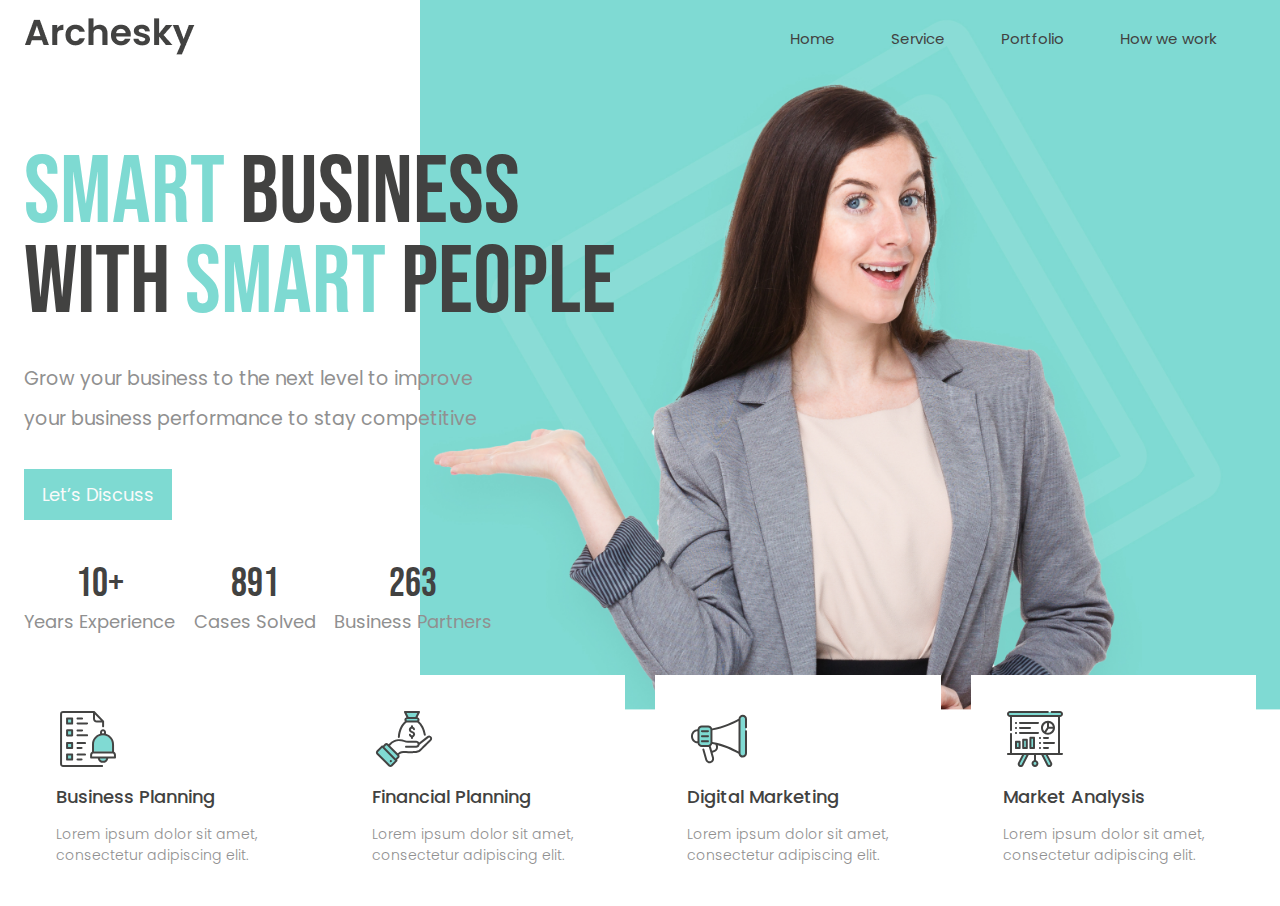
<file: 02_proyectos/Header Business Agency/code/index.html>
<!doctype html>
<html class="no-js" lang="">

<head>
  <meta charset="utf-8">
  <meta name="viewport" content="width=device-width, initial-scale=1">
  <title>CSS Proyectos 02 - Header Business Agency</title>
  <link rel="stylesheet" href="css/style.css">
  <meta name="description" content="">

  <meta property="og:title" content="">
  <meta property="og:type" content="">
  <meta property="og:url" content="">
  <meta property="og:image" content="">

  <link rel="icon" href="/favicon.ico" sizes="any">
  <link rel="icon" href="/icon.svg" type="image/svg+xml">
  <link rel="apple-touch-icon" href="icon.png">

  <link rel="manifest" href="site.webmanifest">
  <meta name="theme-color" content="#fafafa">
</head>

<body>

  <div class="page">

    <header>
      <figure class="logo">
        <img src="img/logo_archesky.png" alt="logotipo" srcset="img/logo_archesky@2x.png 2x">
        <figcaption>Logotipo de Archestry</figcaption>
      </figure>
      <nav>
        <ul>
          <li><a href="#">Home</a></li>
          <li><a href="#">Service</a></li>
          <li><a href="#">Portfolio</a></li>
          <li><a href="#">How we work</a></li>
        </ul>
      </nav>
    </header>

    <section class="hero">
      <div class="hero_content">
        <h1><span class="green">smart</span> business with <span class="green">smart</span> people</h1>
        <p>Grow your business to the next level to improve your business performance to stay competitive</p>
        <a href="#">Let’s Discuss</a>
      </div>
      <section class="numbers">
        <div>
          <span class="number">10+</span> Years Experience
        </div>
        <div>
          <span class="number">891</span> Cases Solved
        </div>
        <div>
          <span class="number">263</span> Business Partners
        </div>
      </section>
    </section>

    <section class="categories">
      <article>
        <img src="img/checklist.svg" alt="">
        <h3>Business Planning</h3>
        <p>Lorem ipsum dolor sit amet, consectetur adipiscing elit.</p>
      </article>
      <article>
        <img src="img/money_bag.svg" alt="">
        <h3>Financial Planning</h3>
        <p>Lorem ipsum dolor sit amet, consectetur adipiscing elit.</p>
      </article>
      <article>
        <img src="img/announcement.svg" alt="">
        <h3>Digital Marketing</h3>
        <p>Lorem ipsum dolor sit amet, consectetur adipiscing elit.</p>
      </article>
      <article>
        <img src="img/business_presentation.svg" alt="">
        <h3>Market Analysis</h3>
        <p>Lorem ipsum dolor sit amet, consectetur adipiscing elit.</p>
      </article>
    </section>
  </div>

</body>

</html>
</file>
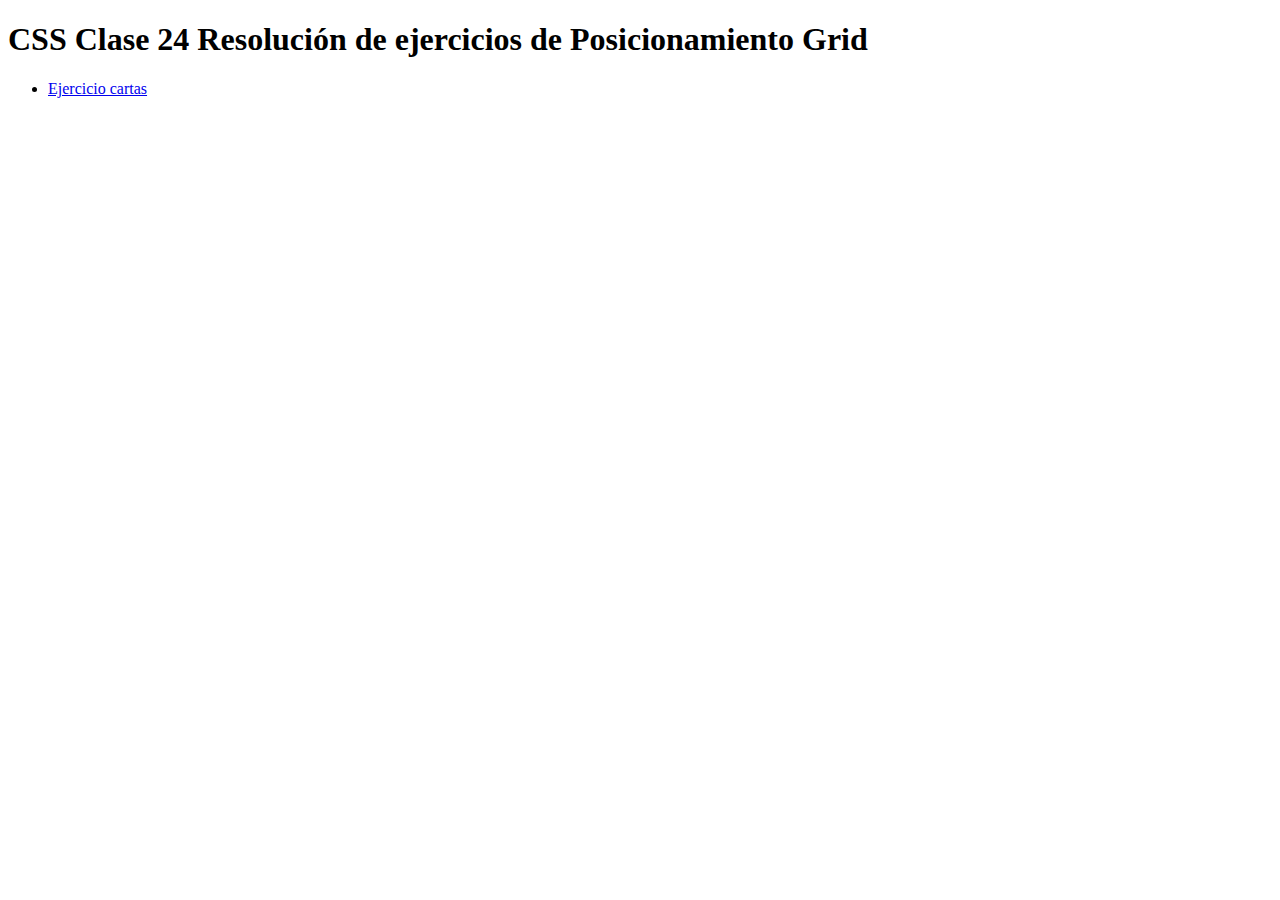
<file: 01_clases/Clase 24 - Posicionamiento Grid Parte 2/code/recursos/index.html>
<!doctype html>
<html class="no-js" lang="">

<head>
  <meta charset="utf-8">
  <title>CSS Clase 24 Resolución de ejercicios de Posicionamiento Grid</title>
  <meta name="description" content="">
  <meta name="viewport" content="width=device-width, initial-scale=1">

  <link rel="icon" href="favicon.ico" sizes="any">
  <link rel="icon" href="icon.svg" type="image/svg+xml">
  <link rel="apple-touch-icon" href="icon.png">

  <link rel="stylesheet" href="css/estilos.css" media="screen">

  <link rel="manifest" href="site.webmanifest">
  <meta name="theme-color" content="#fafafa">
</head>

<body>

  <section>
    <h1>CSS Clase 24 Resolución de ejercicios de Posicionamiento Grid</h1>
    <nav>
      <ul>
        <li><a href="ejercicio_cartas.html">Ejercicio cartas</a></li>
      </ul>
    </nav>
  </section>

  <main>

  </main>


  <footer>

  </footer>
</body>

</html>
</file>
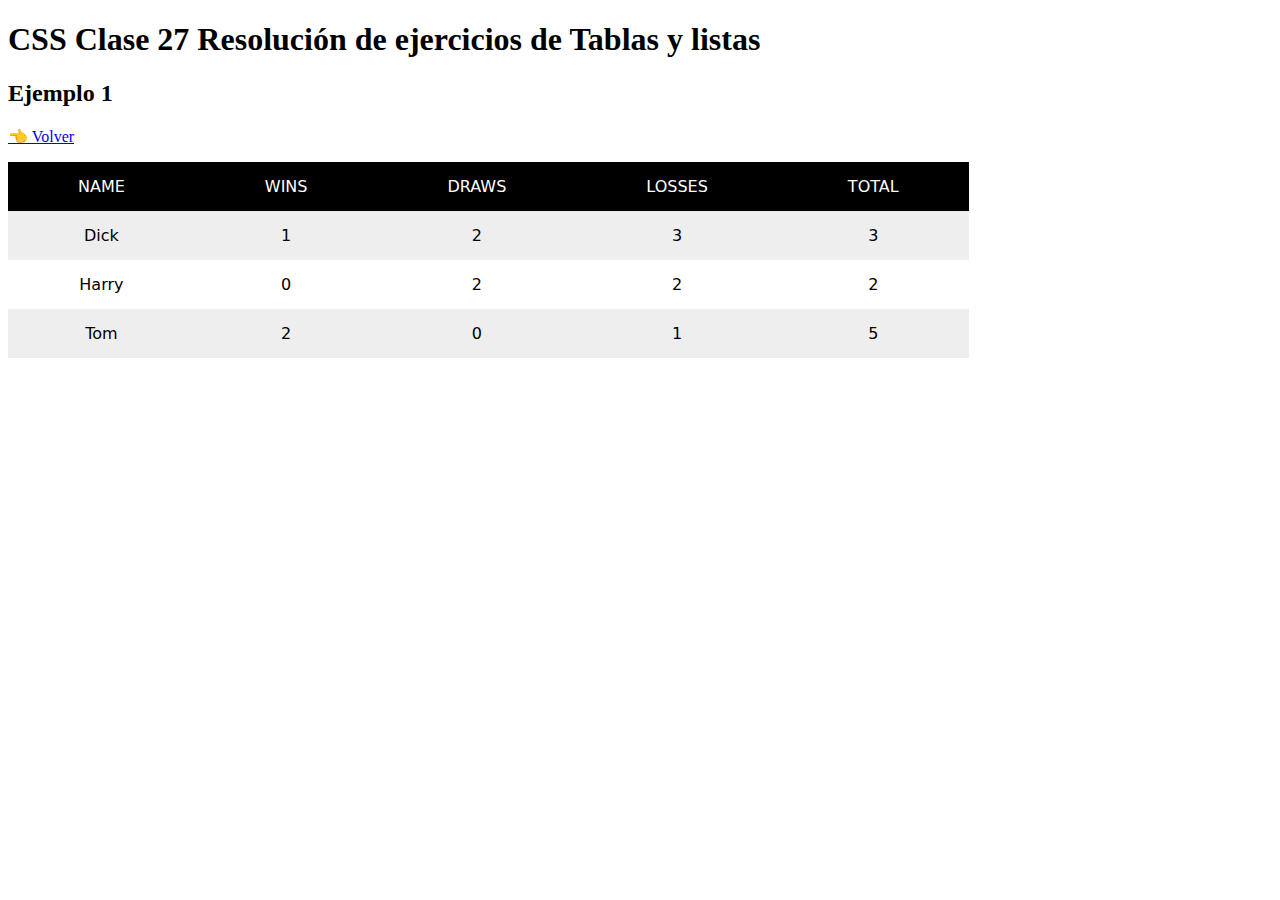
<file: 01_clases/Clase 27a - Resolución de tablas con estilo/code/ejemplo1.html>
<!doctype html>
<html class="no-js" lang="">

<head>
  <meta charset="utf-8">
  <title>CSS Clase 27 Resolución de ejercicios de Tablas y listas</title>
  <meta name="description" content="">
  <meta name="viewport" content="width=device-width, initial-scale=1">

  <link rel="icon" href="favicon.ico" sizes="any">
  <link rel="icon" href="icon.svg" type="image/svg+xml">
  <link rel="apple-touch-icon" href="icon.png">

  <link rel="stylesheet" href="css/style.css" media="screen">

  <link rel="manifest" href="site.webmanifest">
  <meta name="theme-color" content="#fafafa">
</head>

<body>

  <header>
    <h1>CSS Clase 27 Resolución de ejercicios de Tablas y listas</h1>
    <h2>Ejemplo 1</h2>
    <p><a href="index.html">👈 Volver</a></p>
  </header>

  <main>

    <table class="example1">
      <thead>
        <tr>
          <th>NAME</th>
          <th>WINS</th>
          <th>DRAWS</th>
          <th>LOSSES</th>
          <th>TOTAL</th>
        </tr>
      </thead>
      <tbody>
        <tr>
          <td>Dick</td>
          <td>1</td>
          <td>2</td>
          <td>3</td>
          <td>3</td>
        </tr>
        <tr>
          <td>Harry</td>
          <td>0</td>
          <td>2</td>
          <td>2</td>
          <td>2</td>
        </tr>
        <tr>
          <td>Tom</td>
          <td>2</td>
          <td>0</td>
          <td>1</td>
          <td>5</td>
        </tr>
      </tbody>
    </table>

  </main>


  <footer>

  </footer>
</body>

</html>
</file>
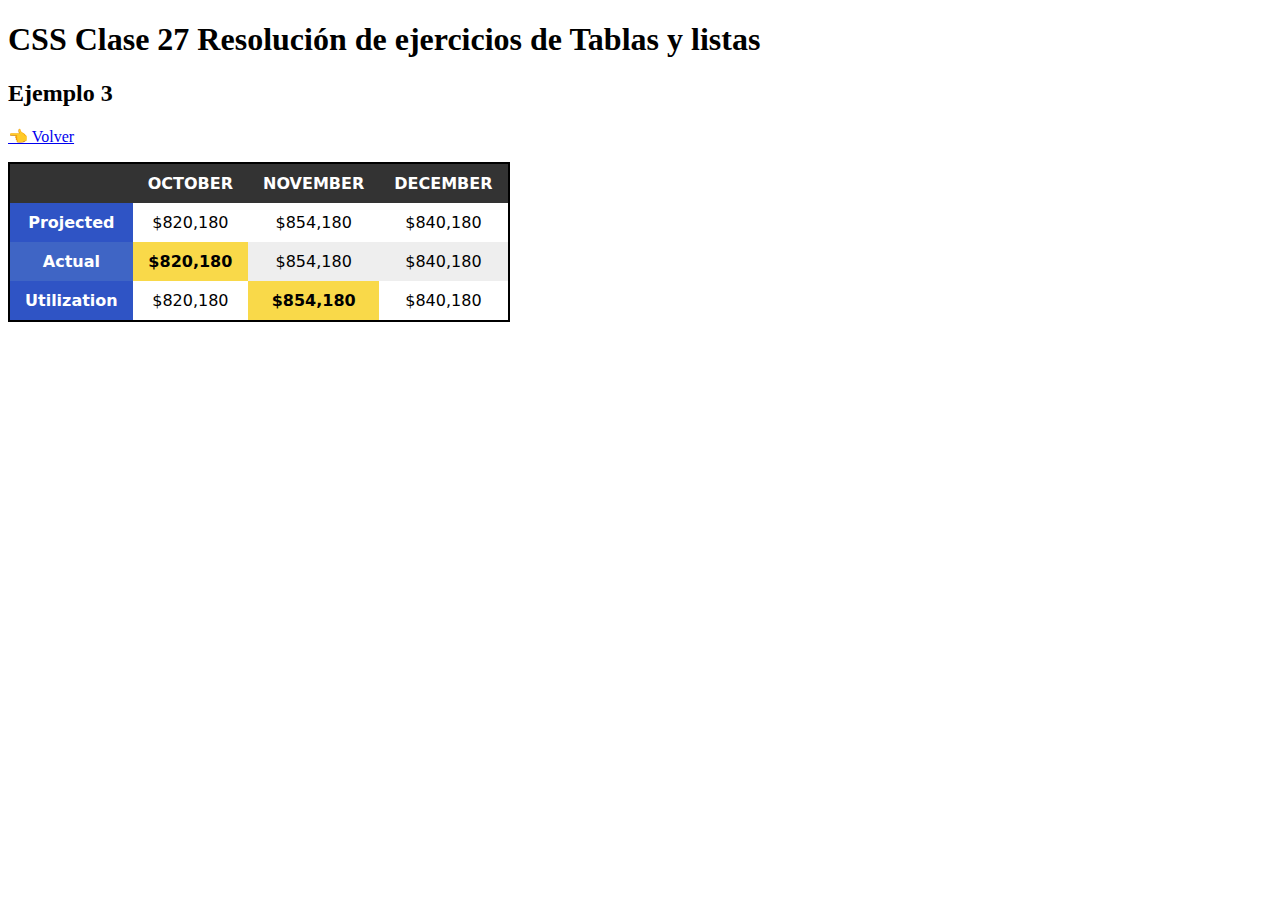
<file: 01_clases/Clase 27a - Resolución de tablas con estilo/code/ejemplo3.html>
<!doctype html>
<html class="no-js" lang="">

<head>
  <meta charset="utf-8">
  <title>CSS Clase 27 Resolución de ejercicios de Tablas y listas</title>
  <meta name="description" content="">
  <meta name="viewport" content="width=device-width, initial-scale=1">

  <link rel="icon" href="favicon.ico" sizes="any">
  <link rel="icon" href="icon.svg" type="image/svg+xml">
  <link rel="apple-touch-icon" href="icon.png">

  <link rel="stylesheet" href="css/style.css" media="screen">

  <link rel="manifest" href="site.webmanifest">
  <meta name="theme-color" content="#fafafa">
</head>

<body>

  <header>
    <h1>CSS Clase 27 Resolución de ejercicios de Tablas y listas</h1>
    <h2>Ejemplo 3</h2>
    <p><a href="index.html">👈 Volver</a></p>
  </header>

  <main>

    <table class="example3">
      <thead>
        <th></th>
        <th>October</th>
        <th>November</th>
        <th>December</th>
      </thead>
      <tbody>
        <tr>
          <th>Projected</th>
          <td>$820,180</td>
          <td>$854,180</td>
          <td>$840,180</td>
        </tr>
        <tr>
          <th>Actual</th>
          <td class="hight">$820,180</td>
          <td>$854,180</td>
          <td>$840,180</td>
        </tr>
        <tr>
          <th>Utilization</th>
          <td>$820,180</td>
          <td class="hight">$854,180</td>
          <td>$840,180</td>
        </tr>
      </tbody>
    </table>

  </main>


  <footer>

  </footer>
</body>

</html>
</file>
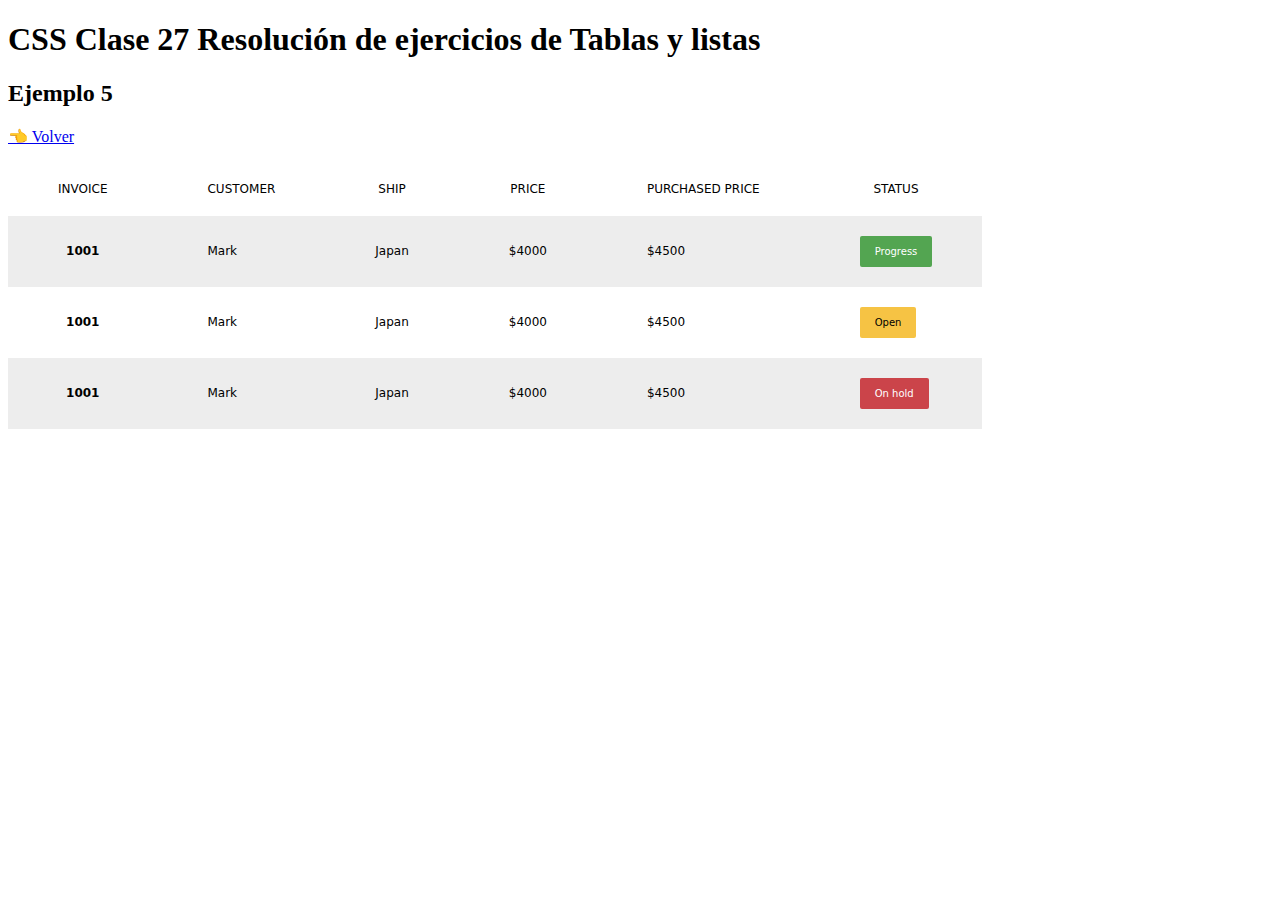
<file: 01_clases/Clase 27a - Resolución de tablas con estilo/code/ejemplo5.html>
<!doctype html>
<html class="no-js" lang="">

<head>
  <meta charset="utf-8">
  <title>CSS Clase 27 Resolución de ejercicios de Tablas y listas</title>
  <meta name="description" content="">
  <meta name="viewport" content="width=device-width, initial-scale=1">

  <link rel="icon" href="favicon.ico" sizes="any">
  <link rel="icon" href="icon.svg" type="image/svg+xml">
  <link rel="apple-touch-icon" href="icon.png">

  <link rel="stylesheet" href="css/style.css" media="screen">

  <link rel="manifest" href="site.webmanifest">
  <meta name="theme-color" content="#fafafa">
</head>

<body>

  <header>
    <h1>CSS Clase 27 Resolución de ejercicios de Tablas y listas</h1>
    <h2>Ejemplo 5</h2>
    <p><a href="index.html">👈 Volver</a></p>
  </header>

  <main>

    <table class="example5">
      <thead>
        <th>INVOICE</th>
        <th>CUSTOMER</th>
        <th>SHIP</th>
        <th>PRICE</th>
        <th>PURCHASED PRICE</th>
        <th>STATUS</th>
      </thead>

      <tbody>
        <tr>
          <th>1001</th>
          <td>Mark</td>
          <td>Japan</td>
          <td>$4000</td>
          <td>$4500</td>
          <td><a href="" class="btn btn--progress">Progress</a></td>
        </tr>
        <tr>
          <th>1001</th>
          <td>Mark</td>
          <td>Japan</td>
          <td>$4000</td>
          <td>$4500</td>
          <td><a href="" class="btn btn--open">Open</a></td>
        </tr>
        <tr>
          <th>1001</th>
          <td>Mark</td>
          <td>Japan</td>
          <td>$4000</td>
          <td>$4500</td>
          <td><a href="" class="btn btn--hold">On hold</a></td>
        </tr>
      </tbody>
    </table>

  </main>


  <footer>

  </footer>
</body>

</html>
</file>
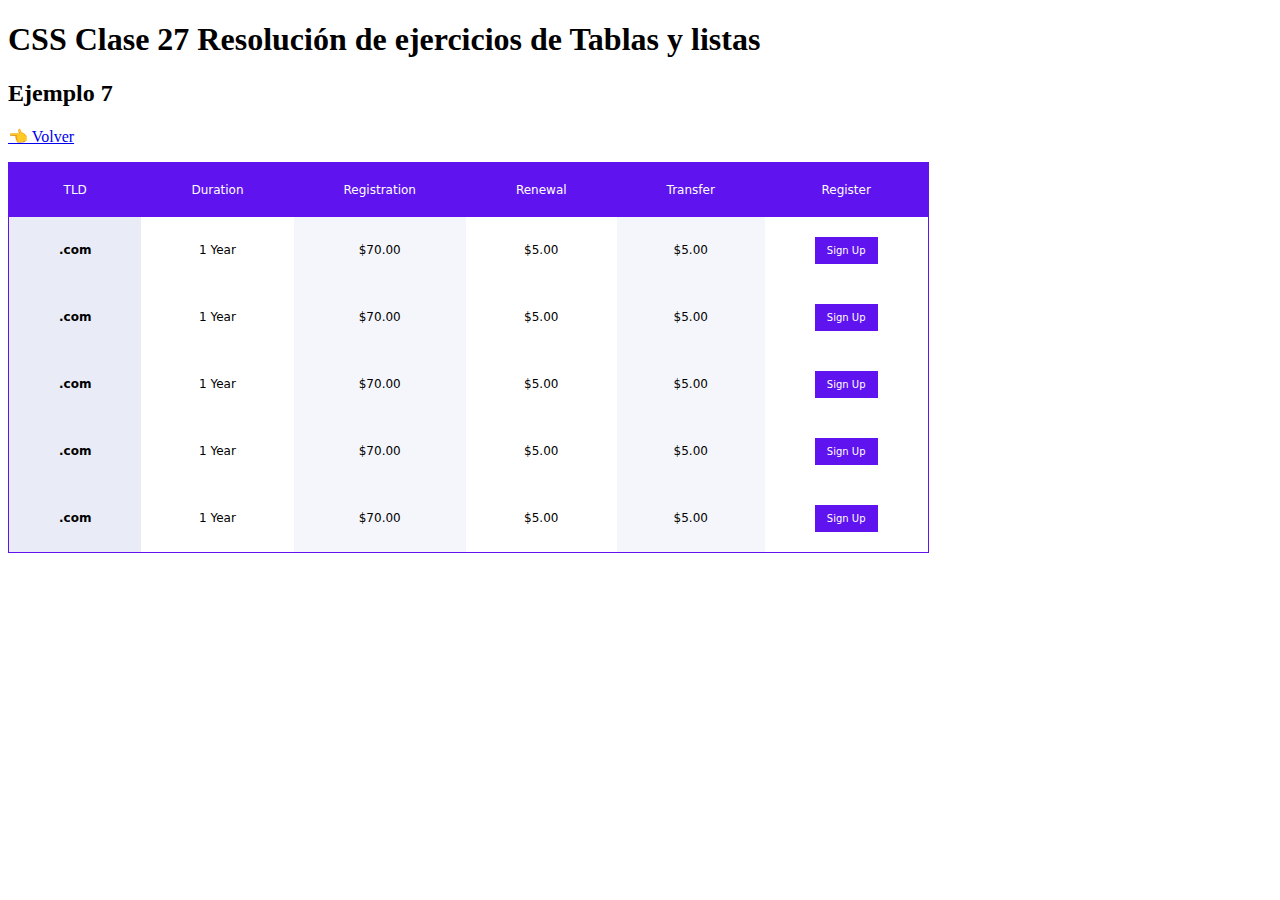
<file: 01_clases/Clase 27a - Resolución de tablas con estilo/code/ejemplo7.html>
<!doctype html>
<html class="no-js" lang="">

<head>
  <meta charset="utf-8">
  <title>CSS Clase 27 Resolución de ejercicios de Tablas y listas</title>
  <meta name="description" content="">
  <meta name="viewport" content="width=device-width, initial-scale=1">

  <link rel="icon" href="favicon.ico" sizes="any">
  <link rel="icon" href="icon.svg" type="image/svg+xml">
  <link rel="apple-touch-icon" href="icon.png">

  <link rel="stylesheet" href="css/style.css" media="screen">

  <link rel="manifest" href="site.webmanifest">
  <meta name="theme-color" content="#fafafa">
</head>

<body>

  <header>
    <h1>CSS Clase 27 Resolución de ejercicios de Tablas y listas</h1>
    <h2>Ejemplo 7</h2>
    <p><a href="index.html">👈 Volver</a></p>
  </header>

  <main>

    <table class="example7">
      <thead>
        <tr>
          <th>TLD</th>
          <th>Duration</th>
          <th>Registration</th>
          <th>Renewal</th>
          <th>Transfer</th>
          <th>Register</th>
        </tr>
      </thead>

      <tbody>
        <tr>
          <th>.com</th>
          <td>1 Year</td>
          <td>$70.00</td>
          <td>$5.00</td>
          <td>$5.00</td>
          <td><a href="" class="btn">Sign Up</a></td>
        </tr>
        <tr>
          <th>.com</th>
          <td>1 Year</td>
          <td>$70.00</td>
          <td>$5.00</td>
          <td>$5.00</td>
          <td><a href="" class="btn">Sign Up</a></td>
        </tr>
        <tr>
          <th>.com</th>
          <td>1 Year</td>
          <td>$70.00</td>
          <td>$5.00</td>
          <td>$5.00</td>
          <td><a href="" class="btn">Sign Up</a></td>
        </tr>
        <tr>
          <th>.com</th>
          <td>1 Year</td>
          <td>$70.00</td>
          <td>$5.00</td>
          <td>$5.00</td>
          <td><a href="" class="btn">Sign Up</a></td>
        </tr>
        <tr>
          <th>.com</th>
          <td>1 Year</td>
          <td>$70.00</td>
          <td>$5.00</td>
          <td>$5.00</td>
          <td><a href="" class="btn">Sign Up</a></td>
        </tr>
      </tbody>
    </table>

  </main>


  <footer>

  </footer>
</body>

</html>
</file>
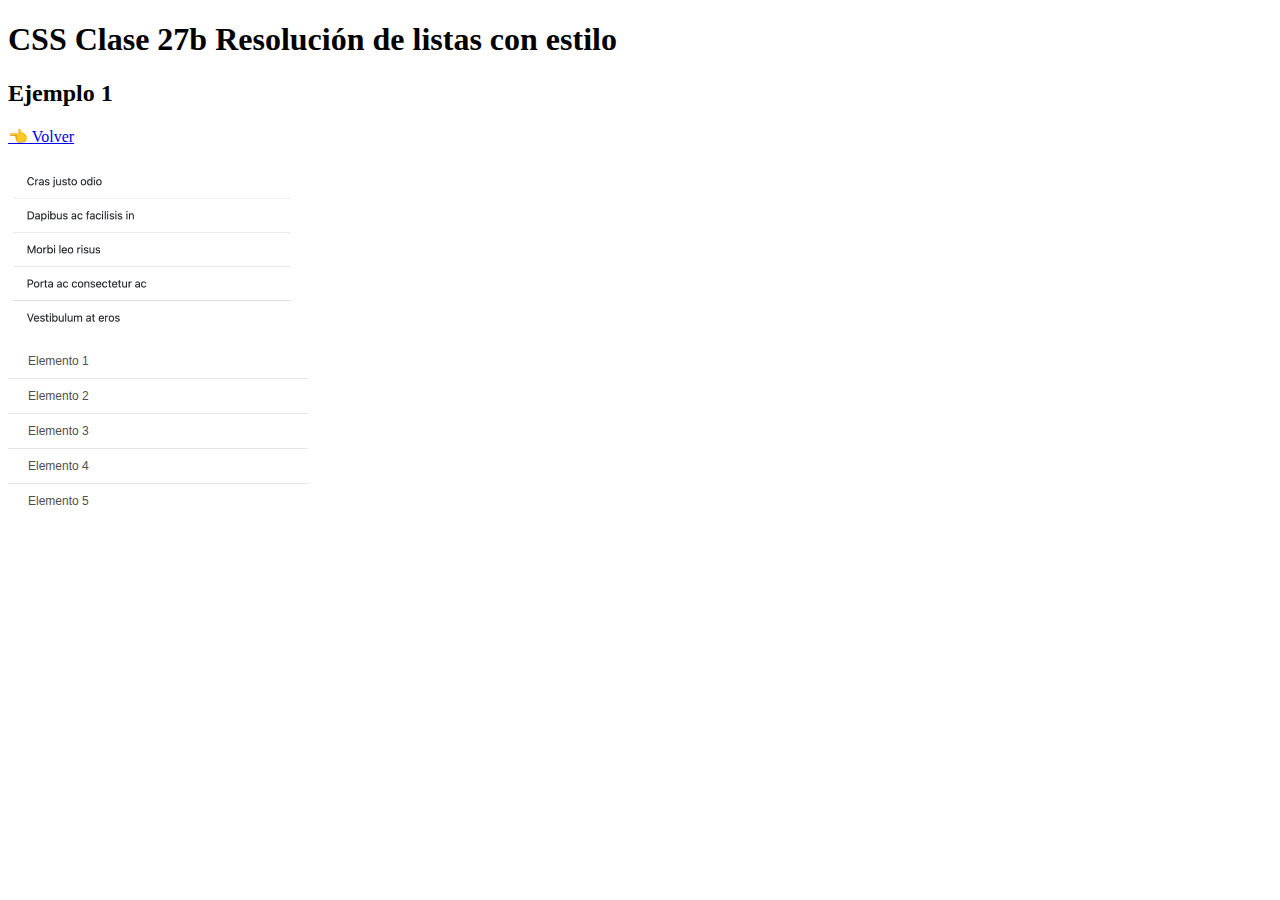
<file: 01_clases/Clase 27b - Resolución de listas con estilo/code/ejemplo1.html>
<!doctype html>
<html class="no-js" lang="">

<head>
  <meta charset="utf-8">
  <title>CSS Clase 27b Resolución de listas con estilo</title>
  <meta name="description" content="">
  <meta name="viewport" content="width=device-width, initial-scale=1">

  <link rel="icon" href="favicon.ico" sizes="any">
  <link rel="icon" href="icon.svg" type="image/svg+xml">
  <link rel="apple-touch-icon" href="icon.png">

  <link rel="stylesheet" href="css/style.css" media="screen">

  <link rel="manifest" href="site.webmanifest">
  <meta name="theme-color" content="#fafafa">
</head>

<body>

  <header>
    <h1>CSS Clase 27b Resolución de listas con estilo</h1>
    <h2>Ejemplo 1</h2>
    <p><a href="index.html">👈 Volver</a></p>
  </header>

  <main>
    <img src="img/example1.png" width="300px" alt="">
    <ul class="example1">
      <li><a href="">Elemento 1</a></li>
      <li><a href="">Elemento 2</a></li>
      <li><a href="">Elemento 3</a></li>
      <li><a href="">Elemento 4</a></li>
      <li><a href="">Elemento 5</a></li>
    </ul>

  </main>


  <footer>

  </footer>
</body>

</html>
</file>
<file: 02_proyectos/Header Business Agency/code/css/style.css>
@import url('https://fonts.googleapis.com/css2?family=Poppins:wght@100;200;400&display=swap');
@import url('https://fonts.googleapis.com/css2?family=Bebas+Neue&family=Poppins:wght@100;200;400&display=swap');


div.page{
  max-width: 1300px;
  margin-left: auto;
  margin-right: auto;
  padding-left: 16px;
  padding-right: 16px;
}

body {
  background-image: url("../img/women@2x.jpg");
  background-position: top right -40px;
  background-size: 900px;
  background-repeat: no-repeat;
}

header {
  display: flex;
  justify-content: space-between;
  padding-top: 10px;
  padding-right: 40px;
  align-items: center;
}

header figcaption {
  display: none;
}

header figure {
  margin: 0;
  }

header figure img {
width: 171px;
}

header nav ul {
display: flex;
justify-content: center;
align-items: center;
gap: 56px;
margin: 0;
padding: 0;
list-style: none;
}

header nav ul li a {
text-decoration: none;
color: #424241;
font-family: 'Poppins', sans-serif;
font-size: 15px;
font-style: normal;
font-weight: 400;
line-height: normal;
}

div.hero_content {
  max-width: 50%;
  margin-bottom: 40px;
}

section.hero h1 {
color:#424241;
text-transform: uppercase;
font-family: 'Bebas Neue', sans-serif;
font-size: 96px;
font-style: normal;
font-weight: 400;
line-height: 90px;
margin: 0px;
margin-top: 90px;
margin-bottom: 30px;
}

span.green{
  color:#7EDAD2;
}

section.hero .hero_content p{
color: #909090;
font-family: 'Poppins', sans-serif;
font-size: 19px;
font-style: normal;
font-weight: 400;
line-height: 40px;
margin-top: 0;
margin-bottom: 30px;
max-width: 80%;
}

section.hero a {
  display: inline-block;
  font-family: 'Poppins', sans-serif;
  font-size: 18px;
  color: #FAFAFA;
  background-color: #7EDAD2;
  text-decoration: none;
  padding: 12px 18px;
}

section.numbers{
  display: flex;
  justify-content: space-between;
  max-width: 38%;
  margin-bottom: 40px;
}

section.numbers div {
  display: flex;
  flex-direction: column;
  align-items: center;
}

section.numbers div {
color: #909090;
font-family: 'Poppins', sans-serif;
font-size: 18px;
font-style: normal;
font-weight: 400;
line-height: normal;
}

section.numbers div span.number {
  color: #424241;
  font-size: 40px;
  font-family: 'Bebas Neue', sans-serif;
  margin-bottom: 0;
}

.categories {
  display: flex;
  justify-content: space-between;
  gap: 30px;
}

.categories article {
  background-color: white;
  padding: 32px;
}

.categories article h3 {
color: #424241;
font-family: 'Poppins', sans-serif;
font-size: 18px;
font-style: normal;
font-weight: 500;
line-height: normal;
margin: 8px 0px;
}

.categories article p {
color: #909090;
font-family: 'Poppins', sans-serif;
font-size: 14px;
font-style: normal;
font-weight: 300;
line-height: normal;
margin-bottom: 0;
}
</file>
<file: 01_clases/Clase 24 - Posicionamiento Grid Parte 2/code/recursos/css/estilos.css>
div.principal {
  display: flex;
  gap: 50px;
}

div.carta {
  border: 2px solid black;
  border-radius: 20px;
  width: 260px;
  height: 400px;
  padding: 20px;
}

div.carta h1 {
  font-size: 40px;
  margin: 0;
}

div.side img {
  height: 25px;
  width: 25px;
}

img.principal {
  height: 80px;
  width: 80px;
}

.rotar {
  transform: rotate(180deg);
}

div.item.side {
  justify-self: start;
}

/*Carta tres */

div.tres {
  display: grid;
  grid-template-columns: 1fr 1fr 1fr;
  grid-template-rows: 1fr 1fr 1fr;
  justify-items: center;
  align-items: center;
}

/*Carta cuatro */

div.cuatro {
  display: grid;
  grid-template-columns: 1fr 3fr 3fr 1fr;
  grid-template-rows: 1fr 1fr 1fr 1fr;
  justify-items: center;
  align-items: center;
}

/*Carta diez */

div.diez {
  display: grid;
  grid-template-columns:repeat(5, 1fr);
  grid-template-rows: repeat(4, 1fr);
  justify-items: center;
  align-items: center;
  padding: 5px;
  width: 290px;
  height: 430px;
}

div.diez img.principal {
  height: 65px;
  width: 65px;
}

div.diez div.side {
  display: grid;
  justify-items: center;
}

.diez div.arriba {
  display: grid;
}

.diez div.abajo {
  display: grid;
}

.diez div.arriba img {
  align-self: flex-start;
}

.diez div.abajo img {
  align-self: flex-end;
}

div.diez div {
  border: 1px solid red;
}
</file>
<file: 01_clases/Clase 27a - Resolución de tablas con estilo/code/css/style.css>
table.example1{
  font-family: system-ui, -apple-system, BlinkMacSystemFont, 'Segoe UI', Roboto, Oxygen, Ubuntu, Cantarell, 'Open Sans', 'Helvetica Neue', sans-serif;

}

table.example1, table.example1 td, table.example1 th{
  border: 0;
  border-spacing: 0;
}

table.example1 td, table.example1 th{
  padding: 15px 70px;
  text-align: center;
  font-weight: normal;
}

table.example1 thead {
  background-color: black;
  color: white;
}

table.example1 tbody tr:nth-child(odd) {
  background-color: #EEEEEE;
}


table.example3 {
    font-family: system-ui, -apple-system, BlinkMacSystemFont, 'Segoe UI', Roboto, Oxygen, Ubuntu, Cantarell, 'Open Sans', 'Helvetica Neue', sans-serif;
    border-spacing: 0;
    border: 2px solid black;
}

table.example3 thead{
  background: #333333;
  color: white;
  text-transform: uppercase;
}

table.example3 td,
table.example3 th {
  padding:10px 15px;
}

table.example3 tbody tr:nth-child(even){
  background-color: #EEEEEE;
}

table.example3 tbody tr:nth-child(even) th {
  background-color: #3F65C5;
  color: white;
}

table.example3 tbody tr:nth-child(odd) th {
  background-color: #2F54C5;
  color: white;
}

table.example3 td {
  text-align: center;
}

table.example3 td.hight {
  background-color: #F9D949;
  font-weight: bold;
}

table.example5 {
    font-family: system-ui, -apple-system, BlinkMacSystemFont, 'Segoe UI', Roboto, Oxygen, Ubuntu, Cantarell, 'Open Sans', 'Helvetica Neue', sans-serif;
    border-spacing: 0;
}

table.example5 thead th {
  font-weight: normal;
}

table.example5 td, table.example5 th{
  padding: 20px 50px;
  font-size: 12px;
}

table.example5 tbody tr:nth-child(odd) {
  background-color: #EDEDED;
}

table.example5 a.btn {
  background-color: #ccc;
  display: inline-block;
  padding: 10px 15px;
  color: black;
  text-decoration: none;
  border-radius: 2px;
  font-size: 10px;
}

table.example5 a.btn.btn--progress {
  background-color: #53A551;
  color: white;
}

table.example5 a.btn.btn--progress:hover {
  background-color: #295328;
}

table.example5 a.btn.btn--open {
  background-color: #F6C344;
  color: black;
}

table.example5 a.btn.btn--open:hover {
  background-color: #886c24;
}

table.example5 a.btn.btn--hold {
  background-color: #CB444A;
  color: white;
}

table.example5 a.btn.btn--hold:hover {
  background-color: #6d2528;
}



table.example7 {
  font-family: system-ui, -apple-system, BlinkMacSystemFont, 'Segoe UI', Roboto, Oxygen, Ubuntu, Cantarell, 'Open Sans', 'Helvetica Neue', sans-serif;
  border-spacing: 0;
  border: 1px solid #5F13EF;
}

table.example7 thead th {
  font-weight: normal;
  background-color: #5F13EF;
  color: white;
}

table.example7 td,
table.example7 th {
  padding: 20px 50px;
  font-size: 12px;
  text-align: center;
}

table.example7 a.btn {
  background-color: #5F13EF;
  display: inline-block;
  padding: 8px 12px;
  color: white;
  text-decoration: none;
  font-size: 10px;
}

table.example7 tbody th {
  background-color: #E9EBF7;
}

table.example7 tbody td:nth-child(2n+1){
  background-color: #F4F6FB;
}
</file>
<file: 01_clases/Clase 27b - Resolución de listas con estilo/code/css/style.css>
/* Ejemplo 1 */

ul.example1 {
  margin: 0;
  padding: 0;
  font-family: Arial, Helvetica, sans-serif;
  font-size: 12px;
  list-style: none;
  width: 300px;
  color: #4e4e4e;
}

ul.example1 li{
  padding: 10px 20px;
}

ul.example1 li+li {
  border-top: 1px solid #e6e6e6;
}

ul.example1 a {
  color: #4e4e4e;
  text-decoration: none;
}


/* Ejemplo 2 */

ul.example2 {
  margin: 0;
  padding: 0;
  font-family: Arial, Helvetica, sans-serif;
  font-size: 12px;
  list-style: none;
  width: 280px;
  color: #4e4e4e;
  border: 1px solid #e6e6e6;
  border-radius:3px;
  overflow: hidden;
}

ul.example2 li.active a{
    background-color: #3579F6;
    color: white;
}

ul.example2 li:hover {
}

ul.example2 li+li {
  border-top: 1px solid #e6e6e6;
}

ul.example2 a {
  color: #4e4e4e;
  text-decoration: none;
  display: block;
  padding: 10px 20px;
}

ul.example2 a:hover {
    background-color: #3579F6;
    color: white;
}

/* Ejemplo 3 */

ul.example3 {
  margin: 0;
  padding: 0;
  font-family: Arial, Helvetica, sans-serif;
  font-size: 12px;
  list-style: none;
  width: 270px;
  color: #4e4e4e;
  border: 1px solid #e6e6e6;
  border-radius: 3px;
  overflow: hidden;
}

ul.example3 li {
  position: relative;
}

ul.example3 li+li {
  border-top: 1px solid #e6e6e6;
}

ul.example3 a {
  padding: 10px 20px;
  display: block;
  color: #4e4e4e;
  text-decoration: none;
}

ul.example3 a span {
  position: absolute;
  right: 10px;
  font-size: 8px;
  display: inline-block;
  padding: 2px 5px;
  background-color: #3579F6;
  color: white;
  border-radius: 25px;
  font-weight: 500;
}

ul.example3 li:hover a{
  background-color: #3579F6;
  color: white;
}

ul.example3 li:hover a span {
  background-color: white;
    color: #3579F6;
}

/* Ejemplo 4 */

ul.example4 {
  list-style-image: url('../img/icons8-diabetes-16.png');
}

/* Ejemplo 5 */

ul.example5 {
  counter-reset: step-counter;
  list-style: none;
}

ul.example5 li::before {
  counter-increment: step-counter;
  content: counter(step-counter);
  background-color: black;
  padding: 2px;
  font-size: 8px;
  color: white;
  border-radius: 50%;
  width: 10px;
  height: 10px;
  display: inline-block;
  text-align: center;
}
</file>
